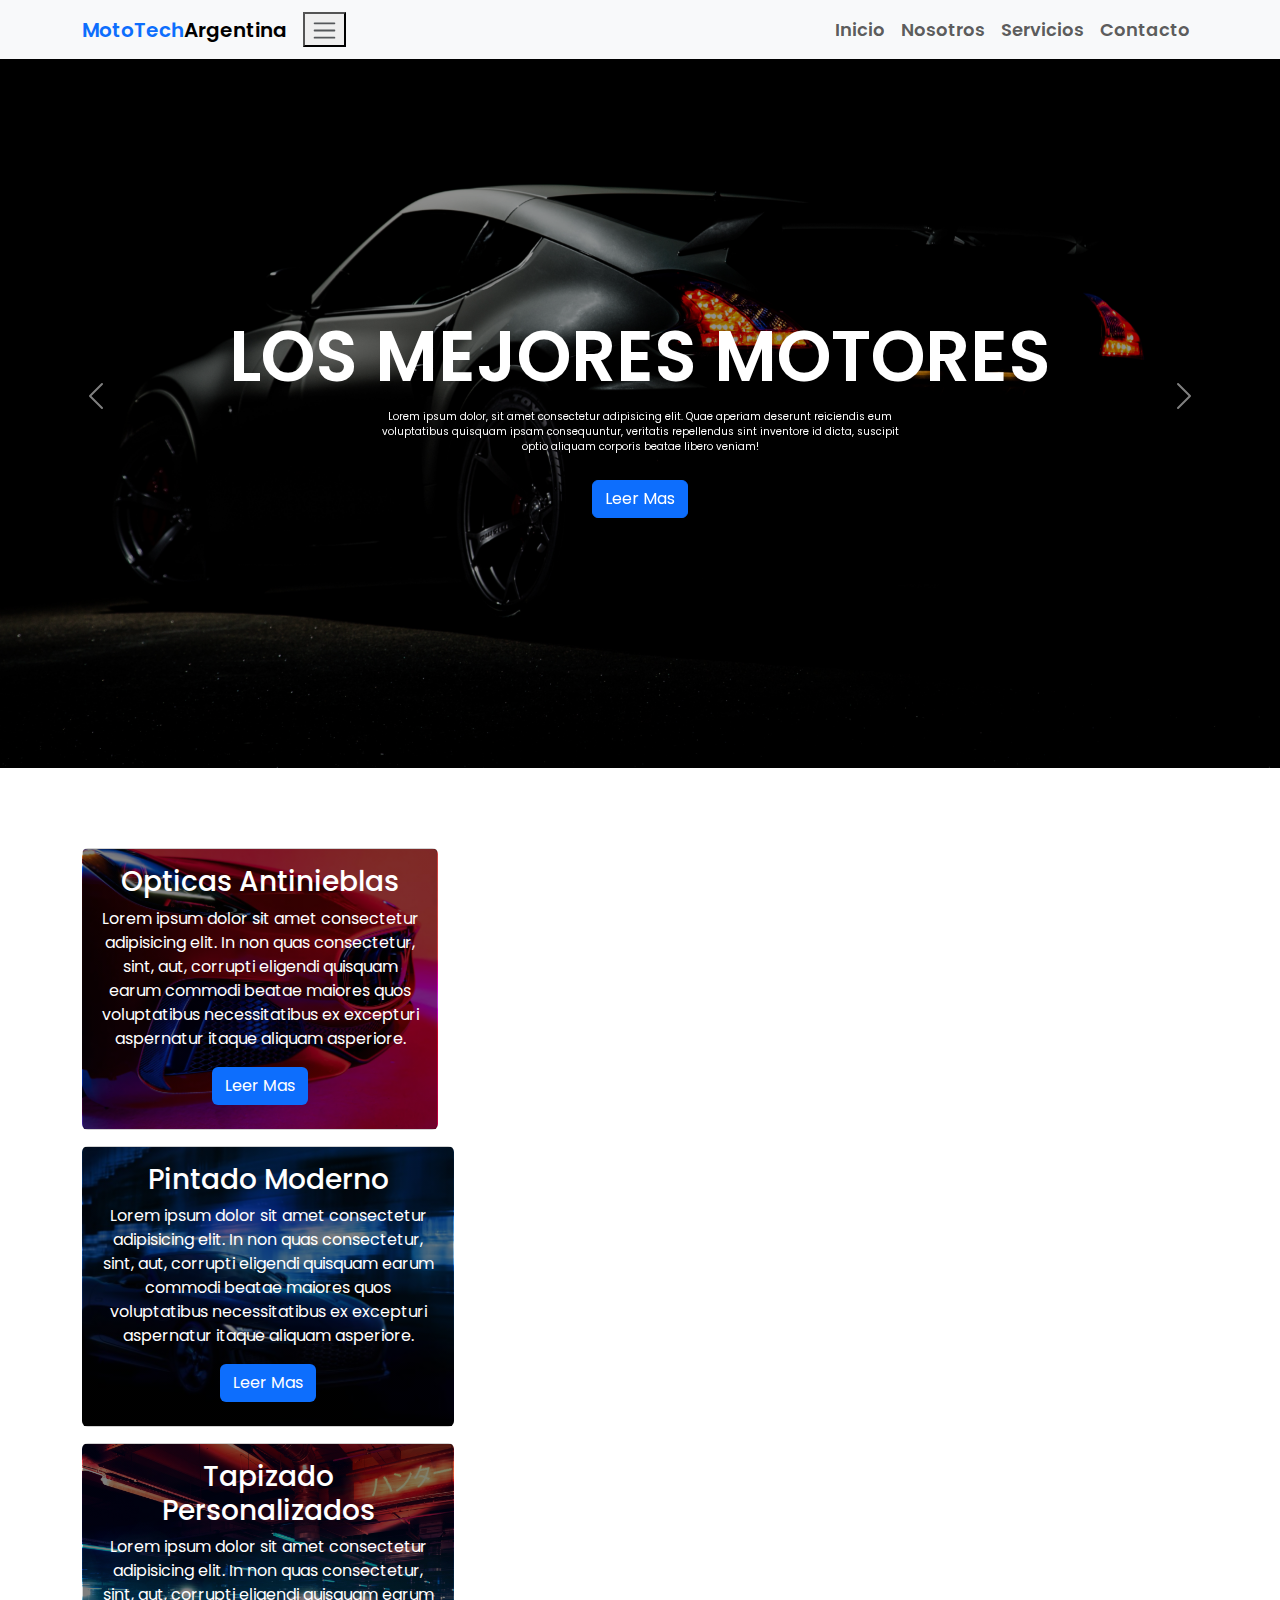
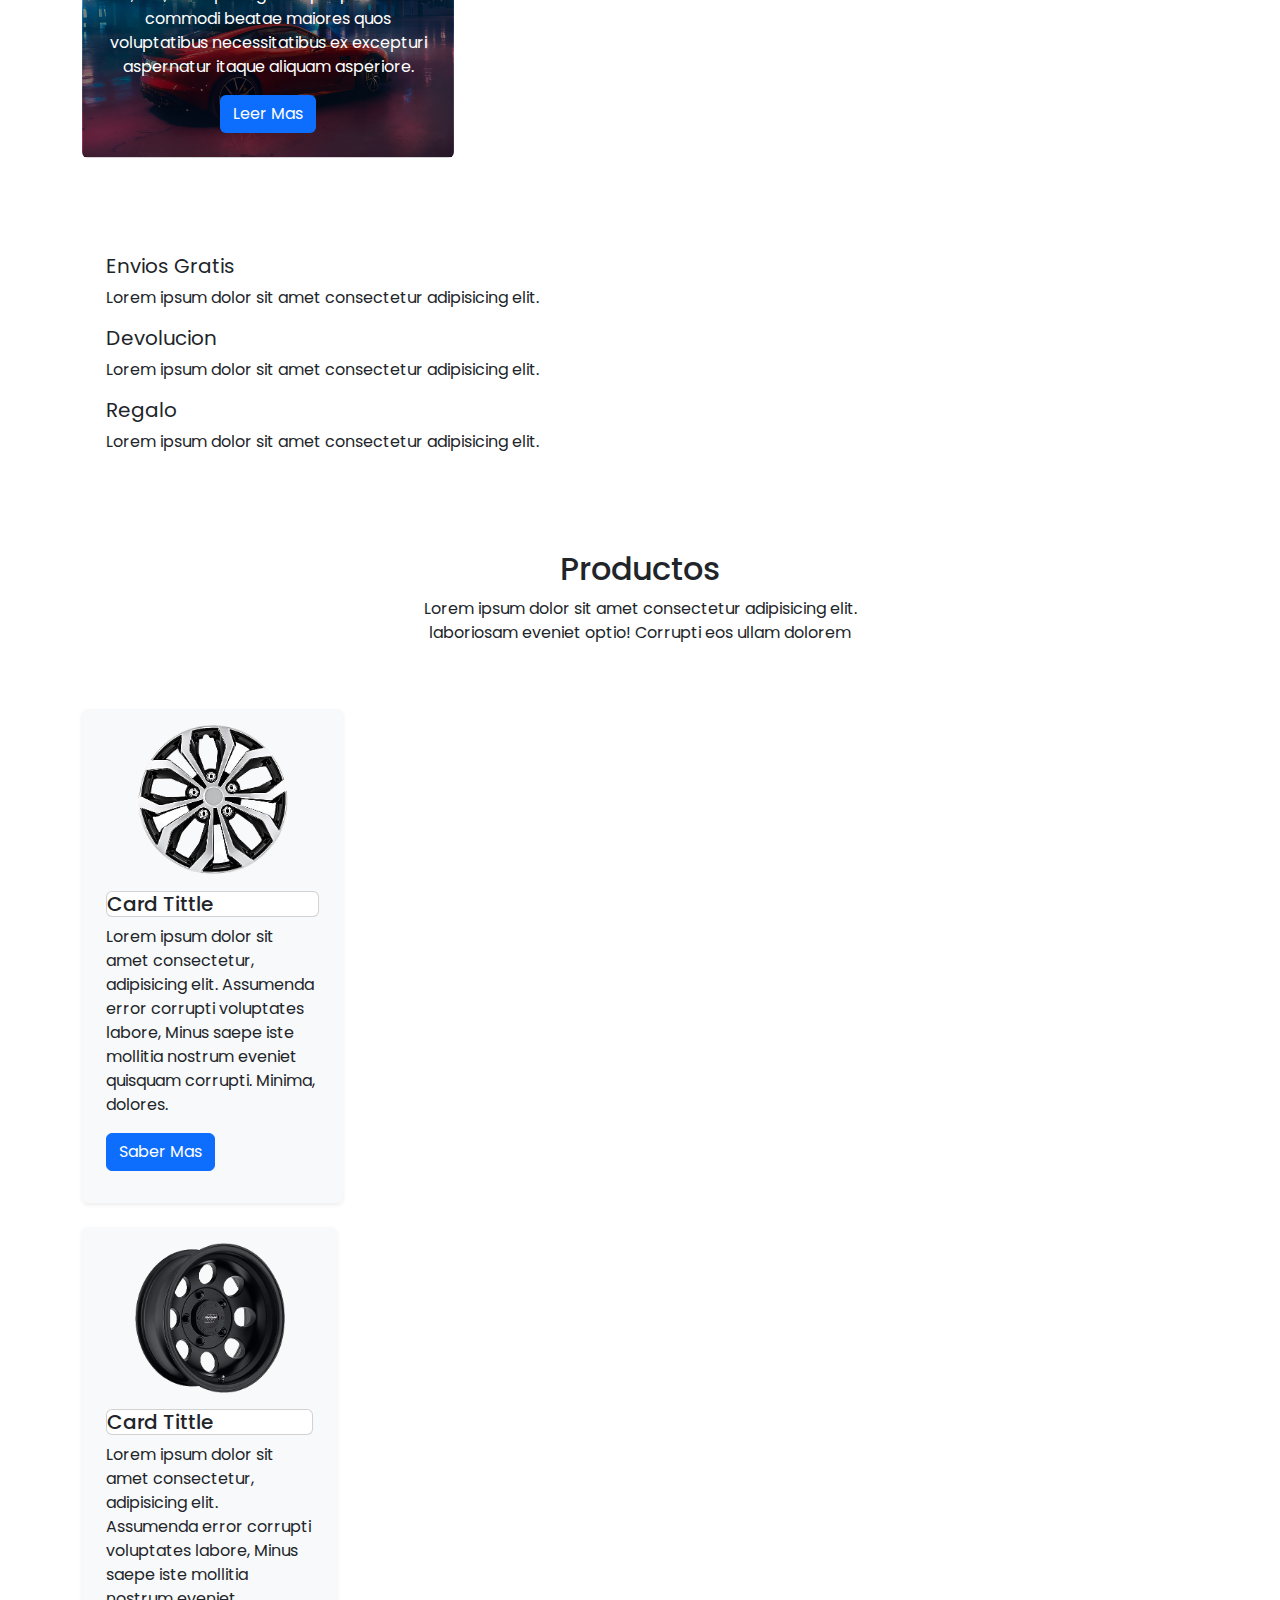
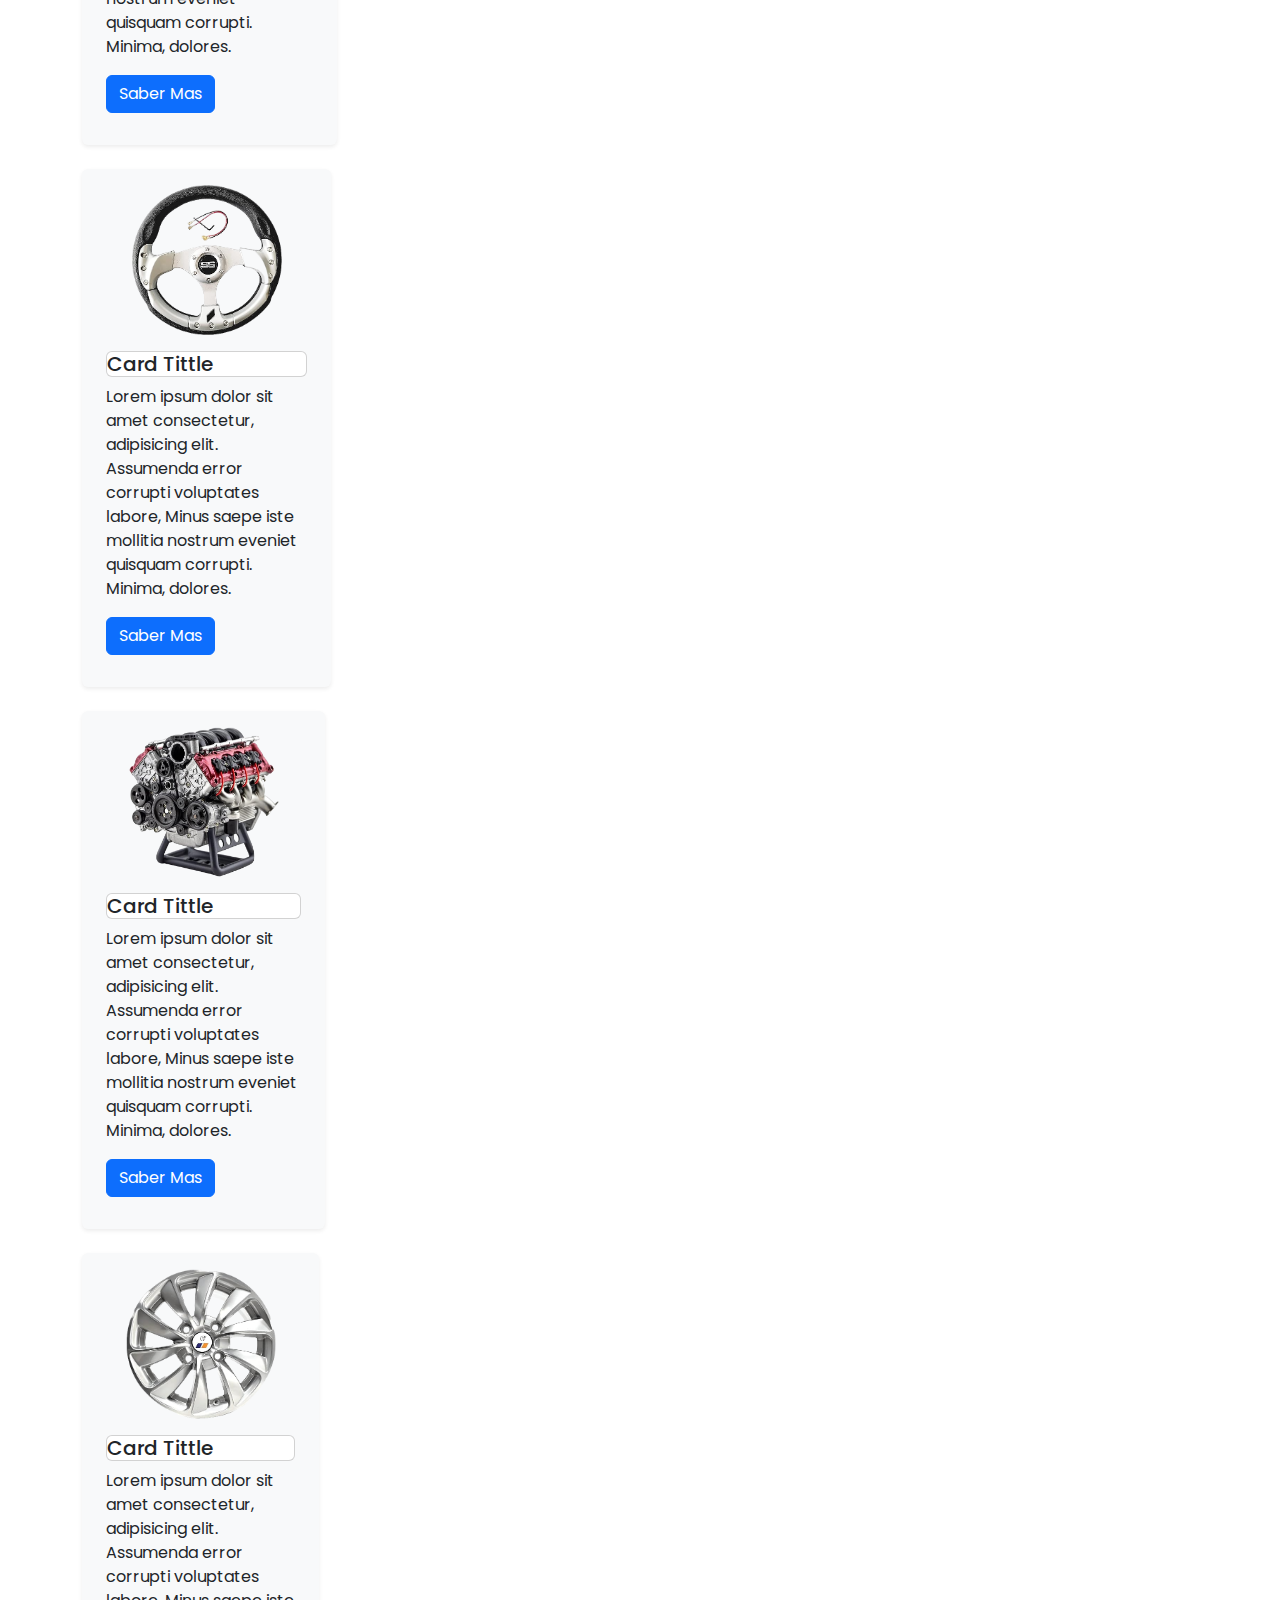
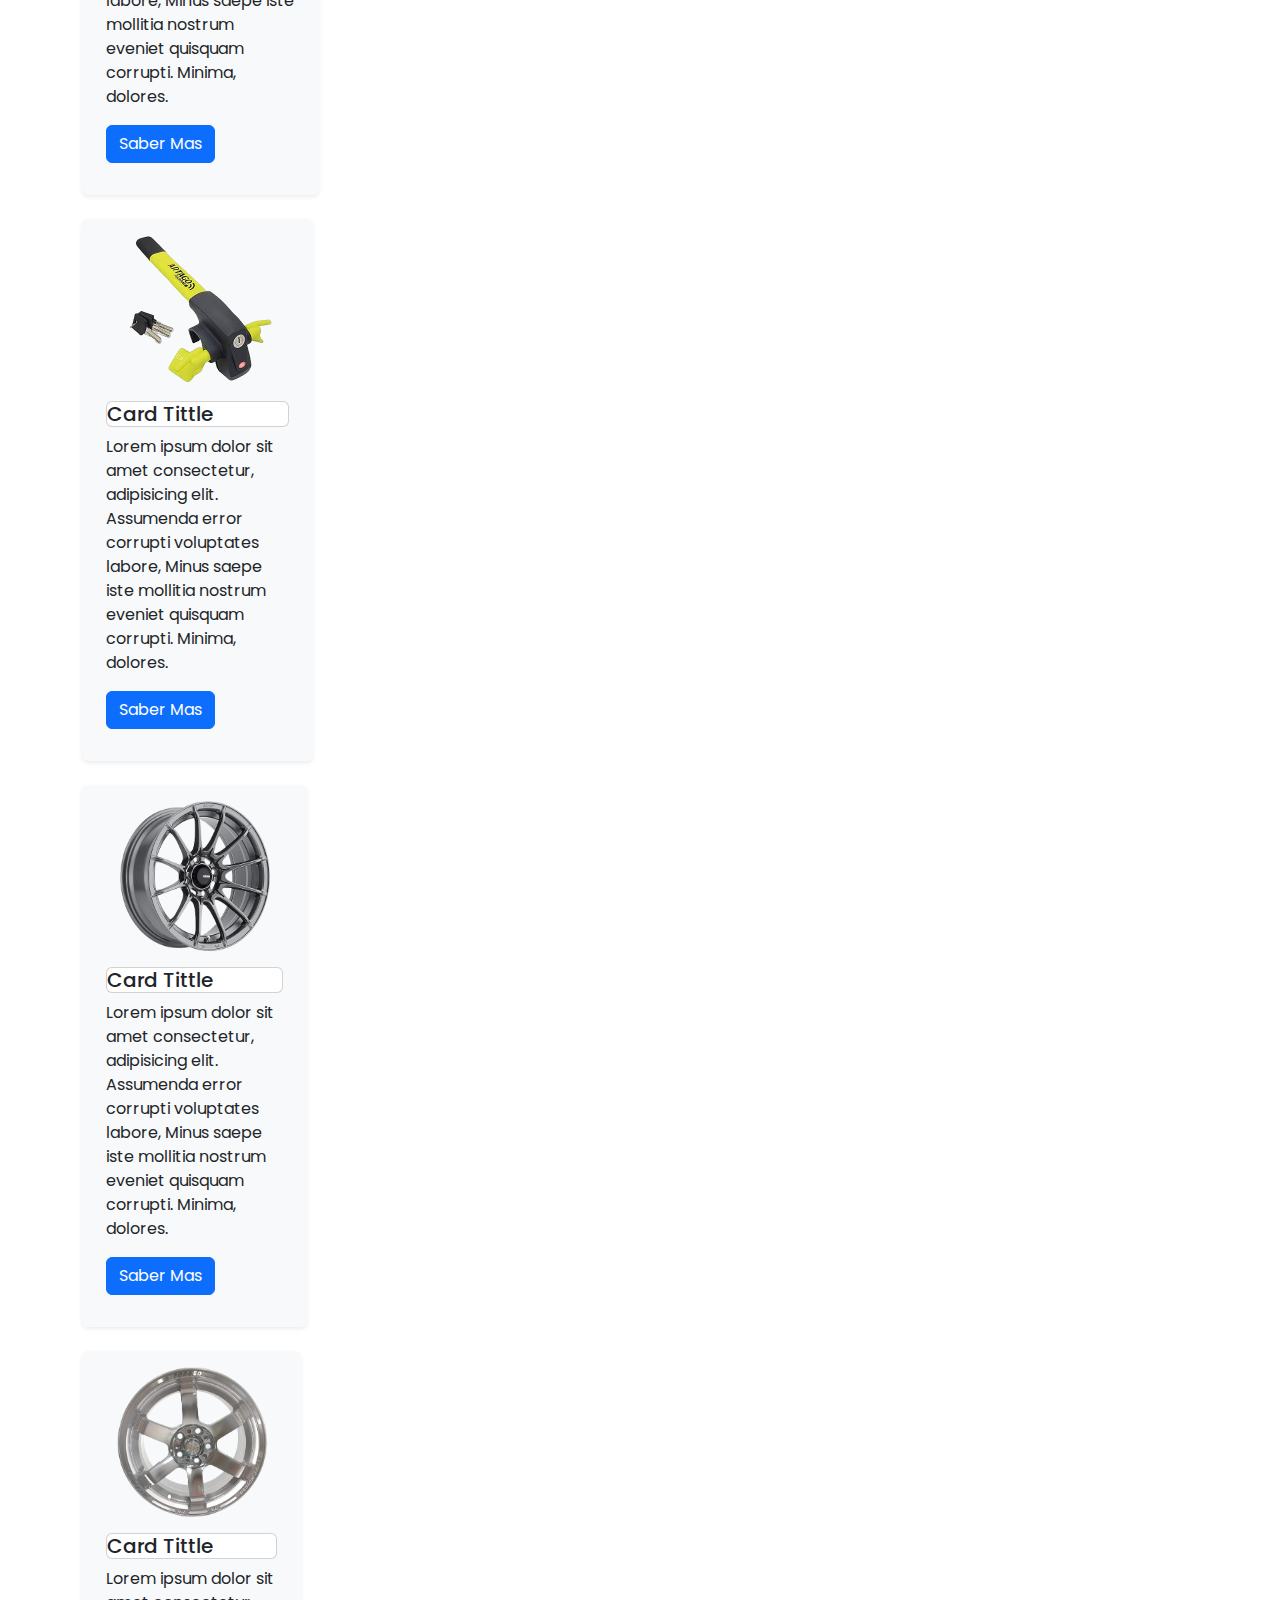
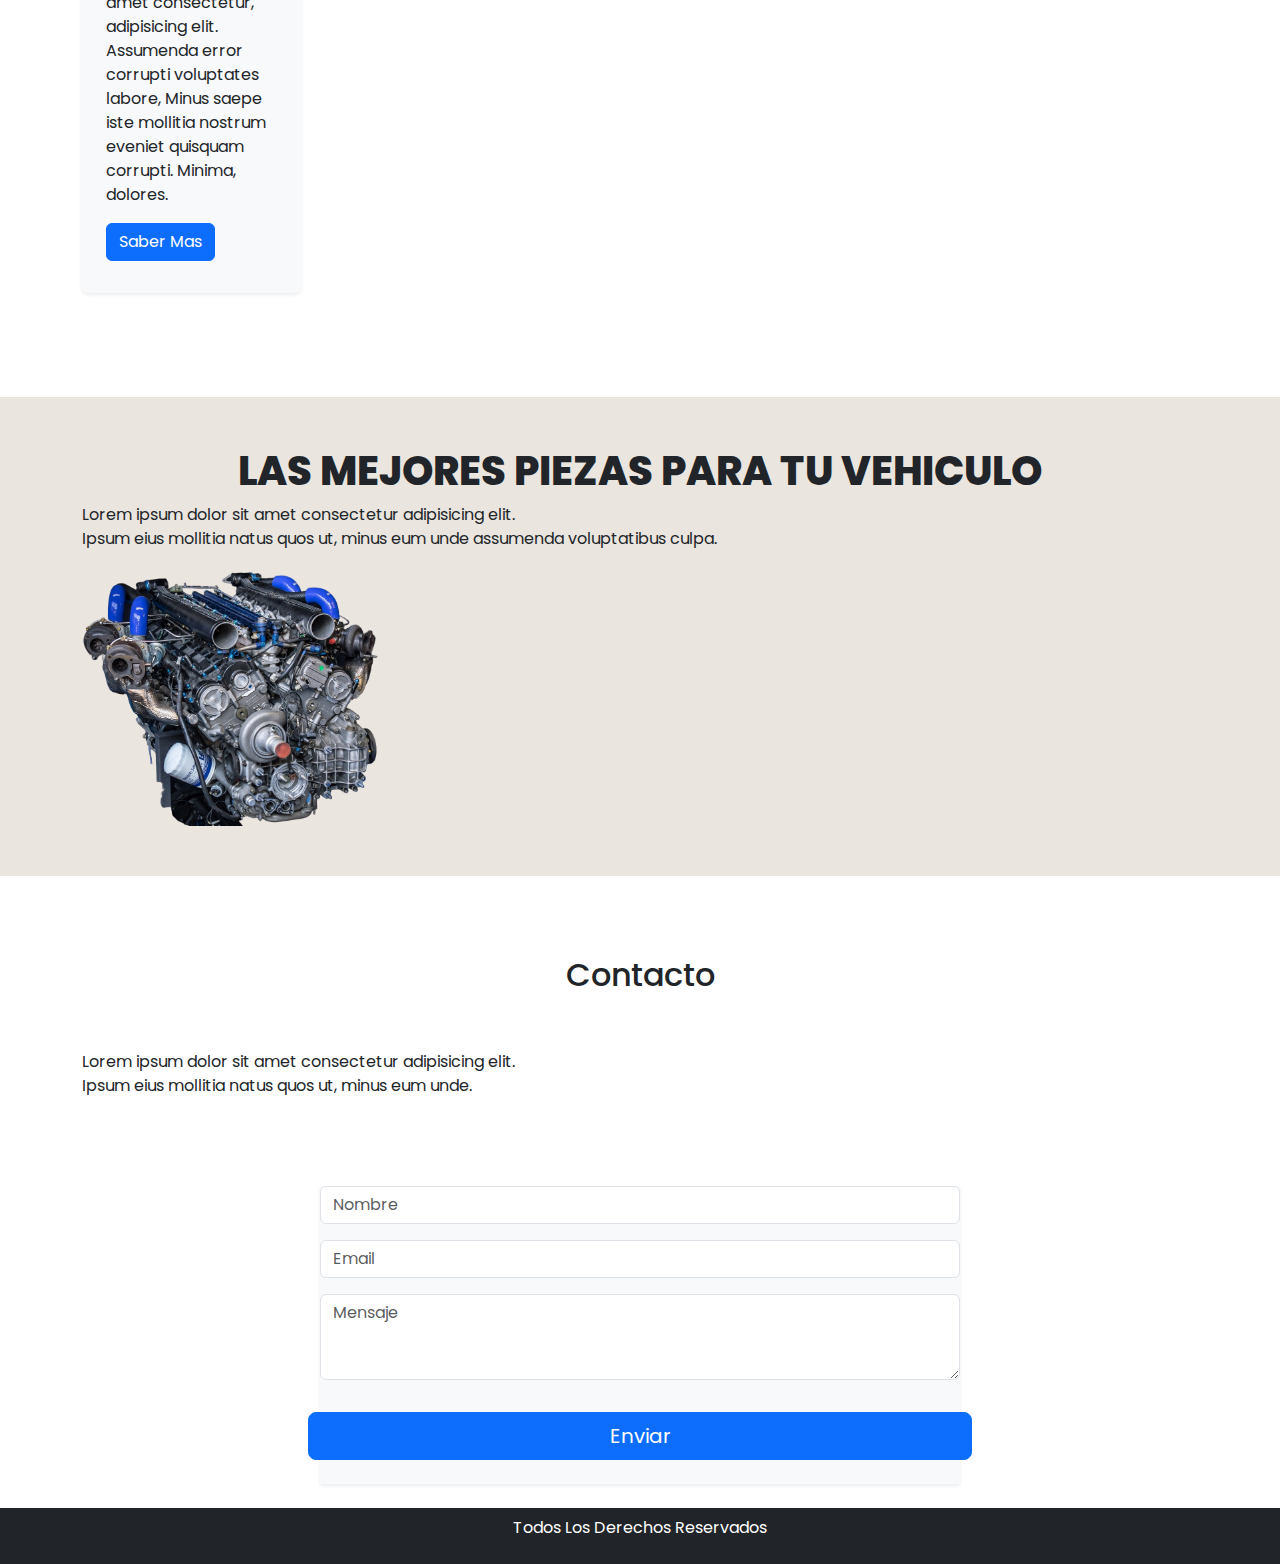
<file: index.html>
<!doctype html>
<html lang="en">

<head>
  <meta charset="utf-8">
  <meta name="viewport" content="width=device-width, initial-scale=1">
  <title>Bootstrap demo</title>
  <!-- Boostrap -->
  <link href="https://cdn.jsdelivr.net/npm/bootstrap@5.3.3/dist/css/bootstrap.min.css" rel="stylesheet"
    integrity="sha384-QWTKZyjpPEjISv5WaRU9OFeRpok6YctnYmDr5pNlyT2bRjXh0JMhjY6hW+ALEwIH" crossorigin="anonymous">
  <link rel="stylesheet" href="./style.css">
</head>

<body>
  <!-- Navbar + Botones -->




  <div class="container text-center">
    <div class="row">
      <div class="col">
        Column
      </div>
      <div class="col">
        Column
      </div>
      <div class="col">
        Column
      </div>
    </div>
  </div>











  <nav class="navbar navbar-expand-lg navbar-light bg-light fixed-top">
    <div class="container">

      <a href="#" class="navbar-brand"><span class="text-primary">MotoTech</span>Argentina</a>
      <button class="navbar-togglar" type="button" data-bs-toggle="collapse" data-bs-target="#navbar-start"
        aria-controls="navbar-start" aria-expanded="false" aria-label="Toggle navigation">
        <span class="navbar-toggler-icon"></span>
      </button>
      <div class="collapse navbar-collapse" id="navbar-start">
        <ul class="navbar-nav ms-auto mb-2 mb-lg-0">
          <li class="nav-item">
            <a class="nav-link" href="#">Inicio</a>
          </li>
          <li class="nav-item">
            <a class="nav-link" href="#">Nosotros</a>
          </li>
          <li class="nav-item">
            <a class="nav-link" href="#">Servicios</a>
          </li>
          <li class="nav-item">
            <a class="nav-link" href="#">Contacto</a>
          </li>
        </ul>
      </div>
    </div>
  </nav>
  <!-- Carousel -->
  <div id="carouselE1" class="carousel slide" data-bs-ride="carousel">
    <div class="carousel-idicators">
      <button type="button" data-bs-target="#carouselE1" data-bs-slide-to="0" class="active" aria-current="true"
        aria-label="Slide 1"></button>
      <button type="button" data-bs-target="#carouselE1" data-bs-slide-to="1" aria-current="true"
        aria-label="Slide 2"></button>
      <button type="button" data-bs-target="#carouselE1" data-bs-slide-to="2" aria-current="true"
        aria-label="Slide 3"></button>
    </div>
    <div class="carousel-inner">
      <div class="carousel-item active">
        <img src="./img/car1.jpg" class="d-block w-100" alt="car1">

        <div class="carousel-caption">
          <h5>Los Mejores Motores</h5>
          <p>
            Lorem ipsum dolor, sit amet consectetur adipisicing elit.
            Quae aperiam deserunt reiciendis eum voluptatibus quisquam ipsam consequuntur,
            veritatis repellendus sint inventore id dicta,
            suscipit optio aliquam corporis beatae libero veniam!
          </p>
          <p><a href="#" class="btn btn-primary mt-3">Leer Mas</a></p>
        </div>
      </div>
      <div class="carousel-item ">
        <img src="./img/car2.png" class="d-block w-100" alt="car2">
        <div class="carousel-caption">
          <h5>Los Mejores Motores</h5>
          <p>
            Lorem ipsum dolor, sit amet consectetur adipisicing elit.
            Quae aperiam deserunt reiciendis eum voluptatibus quisquam ipsam consequuntur,
            veritatis repellendus sint inventore id dicta,
            suscipit optio aliquam corporis beatae libero veniam!
          </p>
          <p><a href="#" class="btn btn-primary mt-3">Leer Mas</a></p>
        </div>
      </div>
      <div class="carousel-item ">
        <img src="./img/car3.jpg" class="d-block w-100" alt="car3">
        <div class="carousel-caption">
          <h5>Los Mejores Motores</h5>
          <p>
            Lorem ipsum dolor, sit amet consectetur adipisicing elit.
            Quae aperiam deserunt reiciendis eum voluptatibus quisquam ipsam consequuntur,
            veritatis repellendus sint inventore id dicta,
            suscipit optio aliquam corporis beatae libero veniam!
          </p>
          <p><a href="#" class="btn btn-primary mt-3">Leer Mas</a></p>
        </div>
      </div>
    </div>
    <button class="carousel-control-prev" type="button" data-bs-target="#carouselE1" data-bs-slide="prev">
      <span class="carousel-control-prev-icon" aria-hidden="true"></span>
      <span class="visually-hidden">Previous</span>
    </button>

    <button class="carousel-control-next" type="button" data-bs-target="#carouselE1" data-bs-slide="next">

      <span class="carousel-control-next-icon" aria-hidden="true"></span>
      <span class="visually-hidden">next</span>
    </button>
  </div>
  <!-- Section  -->
  <section class="services">
    <div class="container">
      <div class="row">
        <div class="col-12 col-md col-lg-4 mb-3">
          <div class="card text-white text-center bg-car1 pb-2">
            <div class="card-body">
              <h3 class="card-title">Opticas Antinieblas </h3>
              <p>
                Lorem ipsum dolor sit amet consectetur adipisicing elit.
                In non quas consectetur, sint, aut,
                corrupti eligendi quisquam earum commodi beatae maiores quos
                voluptatibus necessitatibus ex excepturi aspernatur itaque aliquam asperiore.
              </p>
              <button class="btn bg-primary text-white">Leer Mas</button>
            </div>
          </div>
        </div>
      </div>
      <div class="col-12 col-md col-lg-4 mb-3">
        <div class="card text-white text-center bg-car2 pb-2">
          <div class="card-body">
            <h3 class="card-title">Pintado Moderno</h3>
            <p>
              Lorem ipsum dolor sit amet consectetur adipisicing elit.
              In non quas consectetur, sint, aut,
              corrupti eligendi quisquam earum commodi beatae maiores quos
              voluptatibus necessitatibus ex excepturi aspernatur itaque aliquam asperiore.
            </p>
            <button class="btn bg-primary text-white">Leer Mas</button>
          </div>
        </div>
      </div>
      <div class="col-12 col-md col-lg-4 mb-3">
        <div class="card text-white text-center bg-car3 pb-2">
          <div class="card-body">
            <h3 class="card-title">Tapizado Personalizados</h3>
            <p>
              Lorem ipsum dolor sit amet consectetur adipisicing elit.
              In non quas consectetur, sint, aut,
              corrupti eligendi quisquam earum commodi beatae maiores quos
              voluptatibus necessitatibus ex excepturi aspernatur itaque aliquam asperiore.
            </p>
            <button class="btn bg-primary text-white">Leer Mas</button>
          </div>
        </div>
      </div>
    </div>
  </section>
  <section class="section-icono">
    <div class="container">
      <div class="row">
        <div class="col-12 col-md-12 co-lg-4 box-icons">
          <div class="d-flex align-items-center">
            <i class="bi bi-airplane"></i>
            <div class="ms-4">
              <h3>Envios Gratis</h3>
              <p>
                Lorem ipsum dolor sit amet consectetur adipisicing elit.
              </p>
            </div>
          </div>
        </div>
        <div class="col-12 col-md-12 co-lg-4 box-icons">
          <div class="d-flex align-items-center">
            <i class="bi bi-cash-coin"></i>
            <div class="ms-4">
              <h3>Devolucion</h3>
              <p>
                Lorem ipsum dolor sit amet consectetur adipisicing elit.
              </p>
            </div>
          </div>
        </div>
        <div class="col-12 col-md-12 co-lg-4 box-icons">
          <div class="d-flex align-items-center">
            <i class="bi bi-gift-fill"></i>
            <div class="ms-4">
              <h3>Regalo</h3>
              <p>
                Lorem ipsum dolor sit amet consectetur adipisicing elit.
              </p>
            </div>
          </div>
        </div>
      </div>
    </div>
  </section>


  <section class="product">

    <div class="container">
      <div class="row">
        <div class="col-md-12">

          <div class="secction-header text-center pb-5">
            <h2>Productos</h2>
            <p>Lorem ipsum dolor sit amet consectetur adipisicing elit. <br>laboriosam eveniet optio!
              Corrupti eos ullam dolorem
            </p>
          </div>
        </div>
      </div>
      <div class="row">
        <div class="col-12 col-md col-lg-3">
          <div class="card bg-light shadow-sm border-0 px-2 py-3 mb-4">
            <div class="text-center">
              <img src="img/pr1.png" alt="pr1">
            </div>
            <div class="card-body">
              <h5 class="card tittle">Card Tittle</h5>
              <p>
                Lorem ipsum dolor sit amet consectetur, adipisicing elit.
                Assumenda error corrupti voluptates labore,
                Minus saepe iste mollitia nostrum eveniet quisquam corrupti. Minima, dolores.
              </p>
              <a href="#" class="btn btn-primary">Saber Mas</a>
            </div>
          </div>
        </div>
        <div class="row">
          <div class="col-12 col-md col-lg-3">
            <div class="card bg-light shadow-sm border-0 px-2 py-3 mb-4">
              <div class="text-center">
                <img src="img/pr2.png" alt="pr2">
              </div>
              <div class="card-body">
                <h5 class="card tittle">Card Tittle</h5>
                <p>
                  Lorem ipsum dolor sit amet consectetur, adipisicing elit.
                  Assumenda error corrupti voluptates labore,
                  Minus saepe iste mollitia nostrum eveniet quisquam corrupti. Minima, dolores.
                </p>
                <a href="#" class="btn btn-primary">Saber Mas</a>
              </div>
            </div>
          </div>
          <div class="row">
            <div class="col-12 col-md col-lg-3">
              <div class="card bg-light shadow-sm border-0 px-2 py-3 mb-4">
                <div class="text-center">
                  <img src="img/pr3.png" alt="pr3">
                </div>
                <div class="card-body">
                  <h5 class="card tittle">Card Tittle</h5>
                  <p>
                    Lorem ipsum dolor sit amet consectetur, adipisicing elit.
                    Assumenda error corrupti voluptates labore,
                    Minus saepe iste mollitia nostrum eveniet quisquam corrupti. Minima, dolores.
                  </p>
                  <a href="#" class="btn btn-primary">Saber Mas</a>
                </div>
              </div>
            </div>
            <div class="row">
              <div class="col-12 col-md col-lg-3">
                <div class="card bg-light shadow-sm border-0 px-2 py-3 mb-4">
                  <div class="text-center">
                    <img src="img/pr4.png" alt="pr4">
                  </div>
                  <div class="card-body">
                    <h5 class="card tittle">Card Tittle</h5>
                    <p>
                      Lorem ipsum dolor sit amet consectetur, adipisicing elit.
                      Assumenda error corrupti voluptates labore,
                      Minus saepe iste mollitia nostrum eveniet quisquam corrupti. Minima, dolores.
                    </p>
                    <a href="#" class="btn btn-primary">Saber Mas</a>
                  </div>
                </div>
              </div>
              <div class="row">
                <div class="col-12 col-md col-lg-3">
                  <div class="card bg-light shadow-sm border-0 px-2 py-3 mb-4">
                    <div class="text-center">
                      <img src="img/pr5.png" alt="pr5">
                    </div>
                    <div class="card-body">
                      <h5 class="card tittle">Card Tittle</h5>
                      <p>
                        Lorem ipsum dolor sit amet consectetur, adipisicing elit.
                        Assumenda error corrupti voluptates labore,
                        Minus saepe iste mollitia nostrum eveniet quisquam corrupti. Minima, dolores.
                      </p>
                      <a href="#" class="btn btn-primary">Saber Mas</a>
                    </div>
                  </div>
                </div>
                <div class="row">
                  <div class="col-12 col-md col-lg-3">
                    <div class="card bg-light shadow-sm border-0 px-2 py-3 mb-4">
                      <div class="text-center">
                        <img src="img/pr6.png" alt="pr6">
                      </div>
                      <div class="card-body">
                        <h5 class="card tittle">Card Tittle</h5>
                        <p>
                          Lorem ipsum dolor sit amet consectetur, adipisicing elit.
                          Assumenda error corrupti voluptates labore,
                          Minus saepe iste mollitia nostrum eveniet quisquam corrupti. Minima, dolores.
                        </p>
                        <a href="#" class="btn btn-primary">Saber Mas</a>
                      </div>
                    </div>
                  </div>
                  <div class="row">
                    <div class="col-12 col-md col-lg-3">
                      <div class="card bg-light shadow-sm border-0 px-2 py-3 mb-4">
                        <div class="text-center">
                          <img src="img/pr7.png" alt="pr7">
                        </div>
                        <div class="card-body">
                          <h5 class="card tittle">Card Tittle</h5>
                          <p>
                            Lorem ipsum dolor sit amet consectetur, adipisicing elit.
                            Assumenda error corrupti voluptates labore,
                            Minus saepe iste mollitia nostrum eveniet quisquam corrupti. Minima, dolores.
                          </p>
                          <a href="#" class="btn btn-primary">Saber Mas</a>
                        </div>
                      </div>
                    </div>
                    <div class="row">
                      <div class="col-12 col-md col-lg-3">
                        <div class="card bg-light shadow-sm border-0 px-2 py-3 mb-4">
                          <div class="text-center">
                            <img src="img/pr8.png" alt="pr8">
                          </div>
                          <div class="card-body">
                            <h5 class="card tittle">Card Tittle</h5>
                            <p>
                              Lorem ipsum dolor sit amet consectetur, adipisicing elit.
                              Assumenda error corrupti voluptates labore,
                              Minus saepe iste mollitia nostrum eveniet quisquam corrupti. Minima, dolores.
                            </p>
                            <a href="#" class="btn btn-primary">Saber Mas</a>
                          </div>
                        </div>
                      </div>

                    </div>

                  </div>

  </section>

  <section class="banner">
    <div class="container">
      <div class="row">
        <div class="col-md-12 text-center">
          <h2>las mejores piezas para tu vehiculo</h2>
        </div>
        <p>
          Lorem ipsum dolor sit amet consectetur adipisicing elit. <br> Ipsum eius mollitia natus quos ut,
          minus eum unde assumenda voluptatibus culpa.
        </p>
        <div>
          <img src="img/mo1.png" alt="mo1">
        </div>
      </div>
    </div>
  </section>


  <section class="contact">
    <div class="container mb-3 mb-lg-5">
      <div class="row">
        <div class="col-md-12">
          <div class="secction-header text-center pb-2 pb-lg-5">
            <h2>Contacto</h2>
          </div>
          <p>
            Lorem ipsum dolor sit amet consectetur adipisicing elit. <br> Ipsum eius mollitia natus quos ut,
            minus eum unde.
          </p>
        </div>
      </div>
    </div>

    <div class="d-flex justify-content-center">

      <div class="col-12 col-md-12 col-lg-6  pt-4 pb-4">
             <form action="#" class="bg-light pb-4 m-auto shadow-sm">
                    <div class="row">

                      <div class="col-md-12">

                        <div class="mb-3">
                             <input class="form-control" placeholder="Nombre" type="text" required>
                        </div>
                      </div>

                      <div class="col-md-12">

                        <div class="mb-3">
                             <input class="form-control" placeholder="Email" type="email" required>
                        </div>
                      </div>
 
                      <div class="col-md-12">

                        <div class="mb-3">
                             <textarea class="form-control" placeholder="Mensaje" rows="3" required></textarea>
                        </div>
                      </div>
                      <button class="btn btn-primary btn-lg btn-block mt-3" type="button">Enviar</button>
                    </div>
             </form>
      </div>
    </div>
  </section>



  <footer class="bg-dark p-2 text-center">
    <div class="container">
       <p class="text-white">Todos Los Derechos Reservados</p>
    </div>
  </footer>














  <!-- Boostrap -->
  <script src="https://cdn.jsdelivr.net/npm/bootstrap@5.3.3/dist/js/bootstrap.bundle.min.js"
    integrity="sha384-YvpcrYf0tY3lHB60NNkmXc5s9fDVZLESaAA55NDzOxhy9GkcIdslK1eN7N6jIeHz"
    crossorigin="anonymous"></script>
</body>

</html>
</file>
<file: style.css>
@import url('https://fonts.googleapis.com/css2?family=Poppins:wght@400;500;600;700;800&display=swap');

*{
    
    font-family: "Poppins", sans-serif;
      
}

.navbar{
    font-weight: 600;
    font-size: 18px;
}

.carousel-item{
    min-height: 400px;
}

.carousel-caption{
    bottom: 220px;
    z-index: 2;
}

.carousel-caption h5{
    font-size: 70px;
    font-weight: 600;
    text-transform: uppercase;
    margin-top: 25px;
}


.carousel-caption p{
     width: 60%;
     margin:  10px auto ;
     font-size: 10px;
}

.carousel-inner::before {
     content: '';
     position: absolute;
     width: 100%;
     height: 100%;
     top: 0;
     left: 0;
     background: rgba(0, 0, 0, 0.4);
     z-index: 1;
    }

    .services {
        padding: 80px 0;
    }

    .bg-car1 {
        background-image: linear-gradient(
            rgba(0, 0, 0, 0.5),
            rgba(0, 0, 0, 0.5)
        ), url(img/c1.jpg);
        background-position: center center;
        background-repeat: no-repeat;
        background-size: cover;
    }


    .bg-car2 {
        background-image: linear-gradient(
            rgba(0, 0, 0, 0.5),
            rgba(0, 0, 0, 0.5)
        ), url(img/c2.jpg);
        background-position: center center;
        background-repeat: no-repeat;
        background-size: cover;
    }


    .bg-car3 {
        background-image: linear-gradient(
            rgba(0, 0, 0, 0.5),
            rgba(0, 0, 0, 0.5)
        ), url(img/c3.jpg);
        background-position: center center;
        background-repeat: no-repeat;
        background-size: cover;
    }

    .box-icons i {
        font-size: 40px;
    }

    .box-icons h3 {
      font-size: 20px;
      font-weight: 400;
    }

    .product {
        padding: 80px 0;
    }

    .card img {
        width: 150px ;
        height: 150px;
    }

    .banner {
        padding: 50px 0;
        margin-bottom: 80px;
        background-color: #EAE5DF;
    }

    .banner h2 {
        font-size: 40px;
        text-transform: uppercase;
        font-weight: 800;
    }

    .banner img {
        width: 300px;
    }

    @media(max-width: 767px){
        .carousel-item {
            min-height: 500px;
        }
        .carousel-item img {
            height: 500px;
        }

        .carousel-caption {
            bottom: 30px;
        }

        .carousel-caption h5 {
            font-size: 50px;
            margin-top: 0;
        }

        .carousel-caption p {
            width: 100%;
            font-size: 16px;
        }

        .services {
            padding: 30px 0;
        }

        .product {
            padding: 30px 0 0 0;
        }

        .banner {
            margin-bottom: 30px;
        }
    }
</file>
